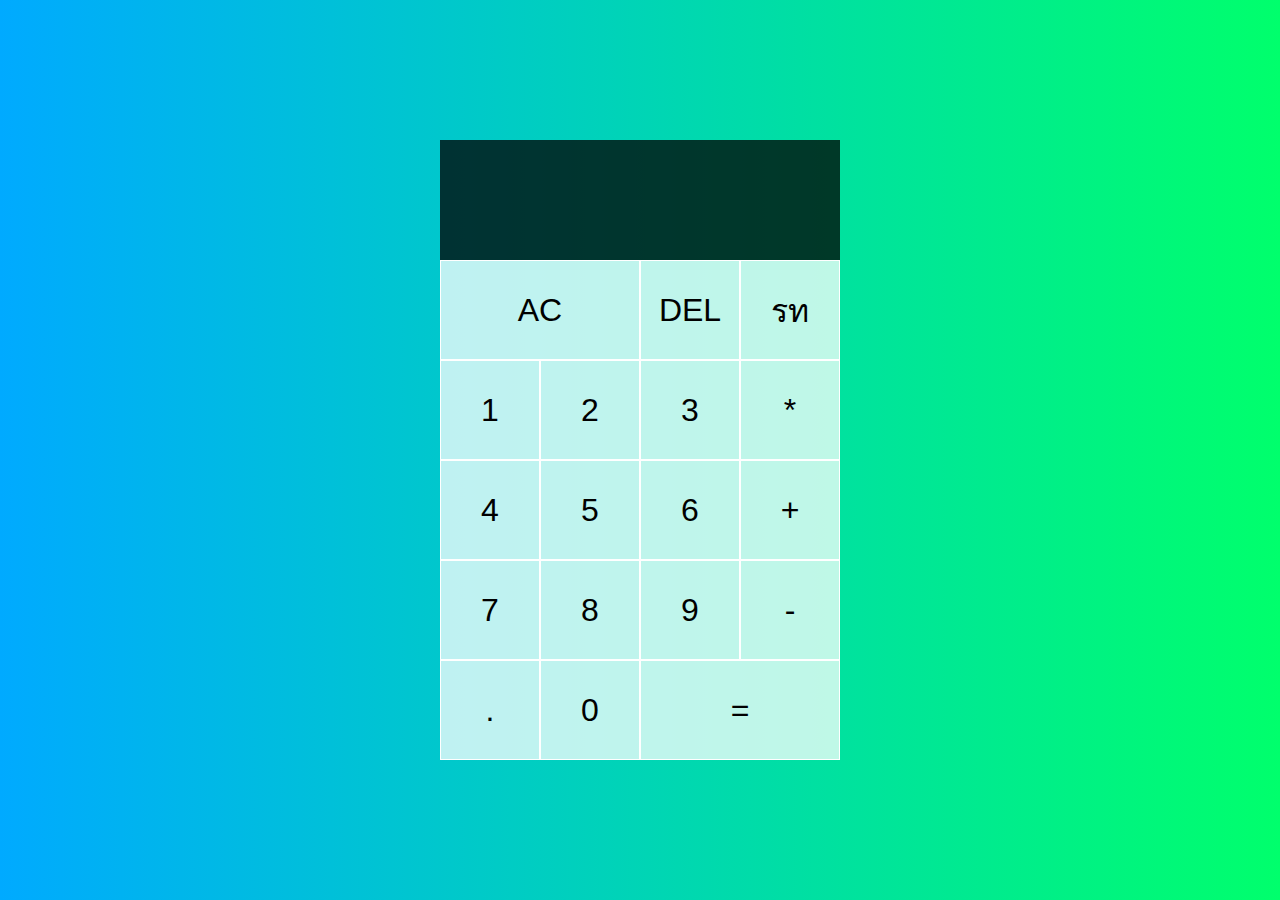
<file: index.html>
<!DOCTYPE html>
<html lang="en">
<head>
  <meta charset="UTF-8">
  <meta name="viewport" content="width=device-width, initial-scale=1.0">
  <meta http-equiv="X-UA-Compatible" content="ie=edge">
  <title>Calculator</title>
  <link href="style.css" rel="stylesheet">
  <script src="script.js" defer></script>
</head>
<body>
  <div class="calculator-grid">
    <div class="output">
      <div data-previous-operand class="previous-operand"></div>
      <div data-current-operand class="current-operand"></div>
    </div>
    <button data-all-clear class="span-two">AC</button>
    <button data-delete>DEL</button>
    <button data-operation>รท</button>
    <button data-number>1</button>
    <button data-number>2</button>
    <button data-number>3</button>
    <button data-operation>*</button>
    <button data-number>4</button>
    <button data-number>5</button>
    <button data-number>6</button>
    <button data-operation>+</button>
    <button data-number>7</button>
    <button data-number>8</button>
    <button data-number>9</button>
    <button data-operation>-</button>
    <button data-number>.</button>
    <button data-number>0</button>
    <button data-equals class="span-two">=</button>
  </div>
</body>
</html>
</file>
<file: style.css>
*, *::before, *::after {
    box-sizing: border-box;
    font-family: Gotham Rounded, sans-serif;
    font-weight: normal;
  }
  
  body {
    padding: 0;
    margin: 0;
    background: linear-gradient(to right, #00AAFF, #00FF6C);
  }
  
  .calculator-grid {
    display: grid;
    justify-content: center;
    align-content: center;
    min-height: 100vh;
    grid-template-columns: repeat(4, 100px);
    grid-template-rows: minmax(120px, auto) repeat(5, 100px);
  }
  
  .calculator-grid > button {
    cursor: pointer;
    font-size: 2rem;
    border: 1px solid white;
    outline: none;
    background-color: rgba(255, 255, 255, .75);
  }
  
  .calculator-grid > button:hover {
    background-color: rgba(255, 255, 255, .9);
  }
  
  .span-two {
    grid-column: span 2;
  }
  
  .output {
    grid-column: 1 / -1;
    background-color: rgba(0, 0, 0, .75);
    display: flex;
    align-items: flex-end;
    justify-content: space-around;
    flex-direction: column;
    padding: 10px;
    word-wrap: break-word;
    word-break: break-all;
  }
  
  .output .previous-operand {
    color: rgba(255, 255, 255, .75);
    font-size: 1.5rem;
  }
  
  .output .current-operand {
    color: white;
    font-size: 2.5rem;
  }
</file>
